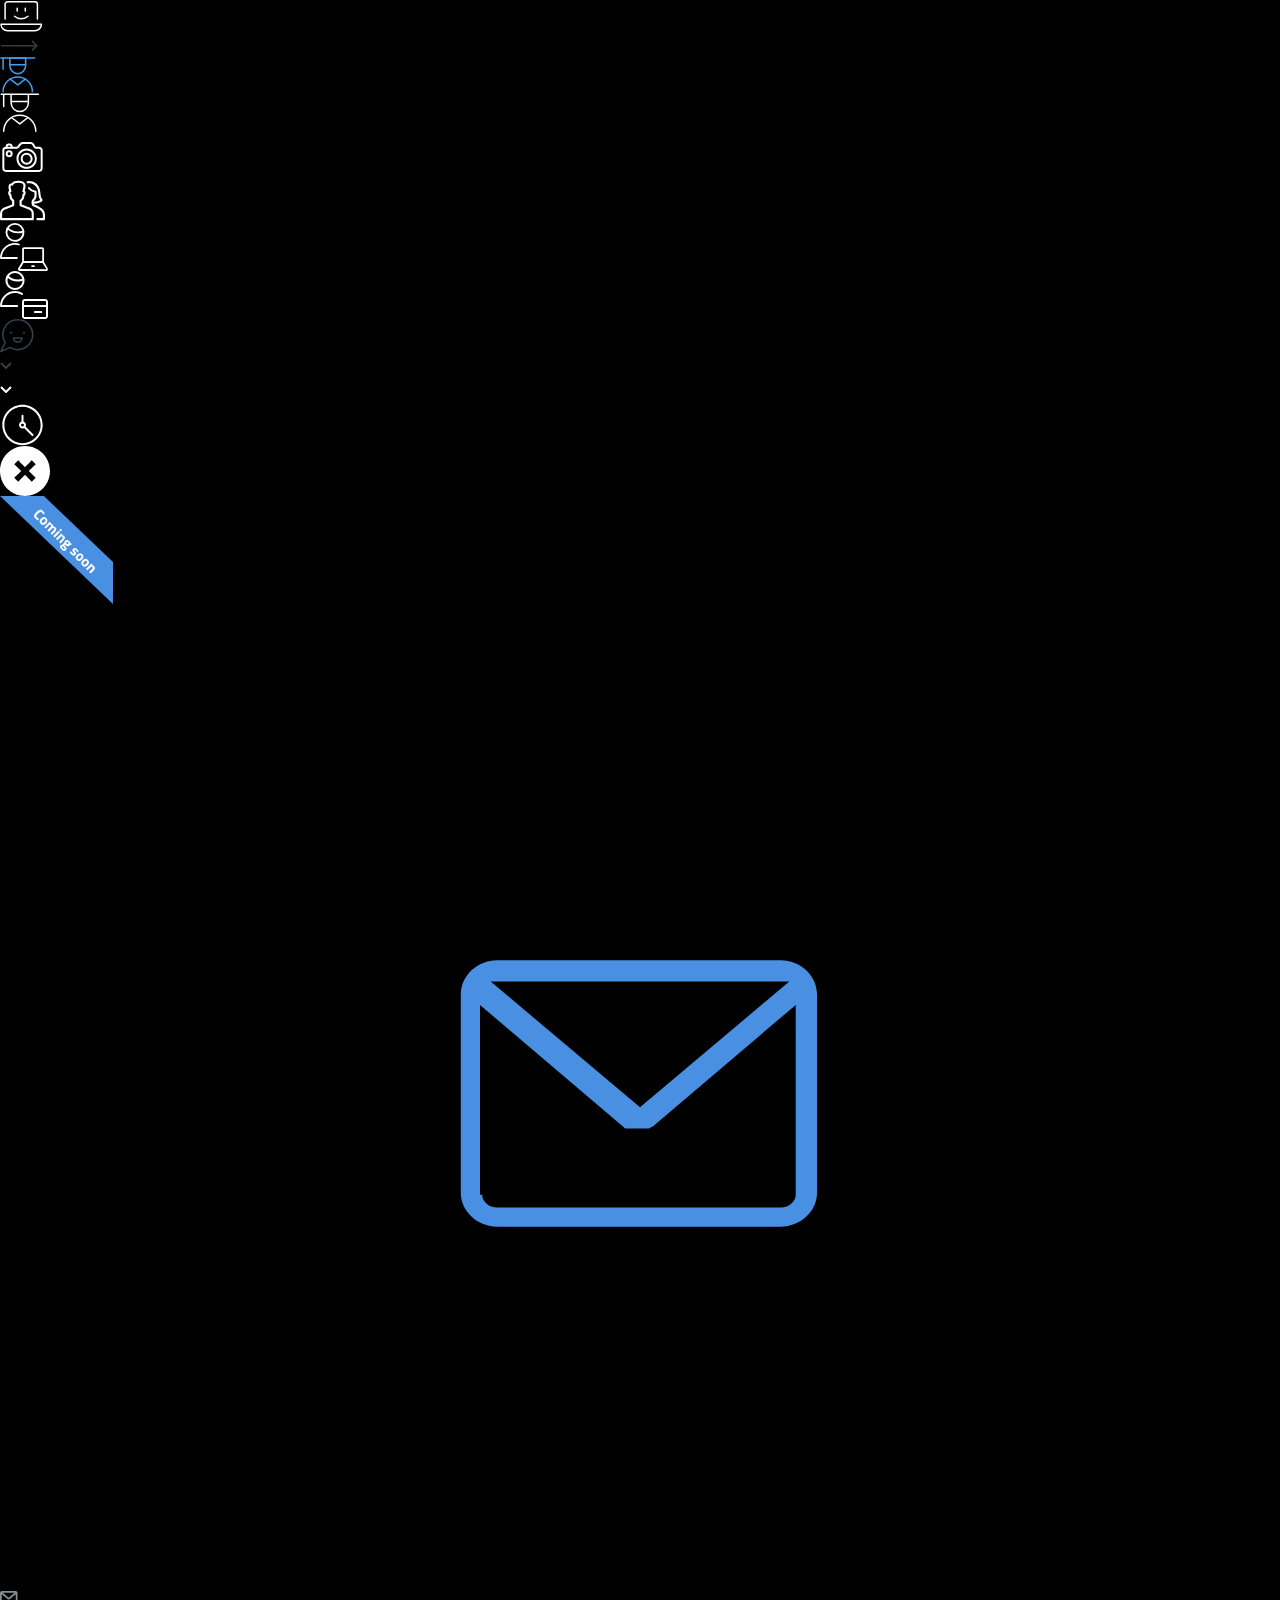
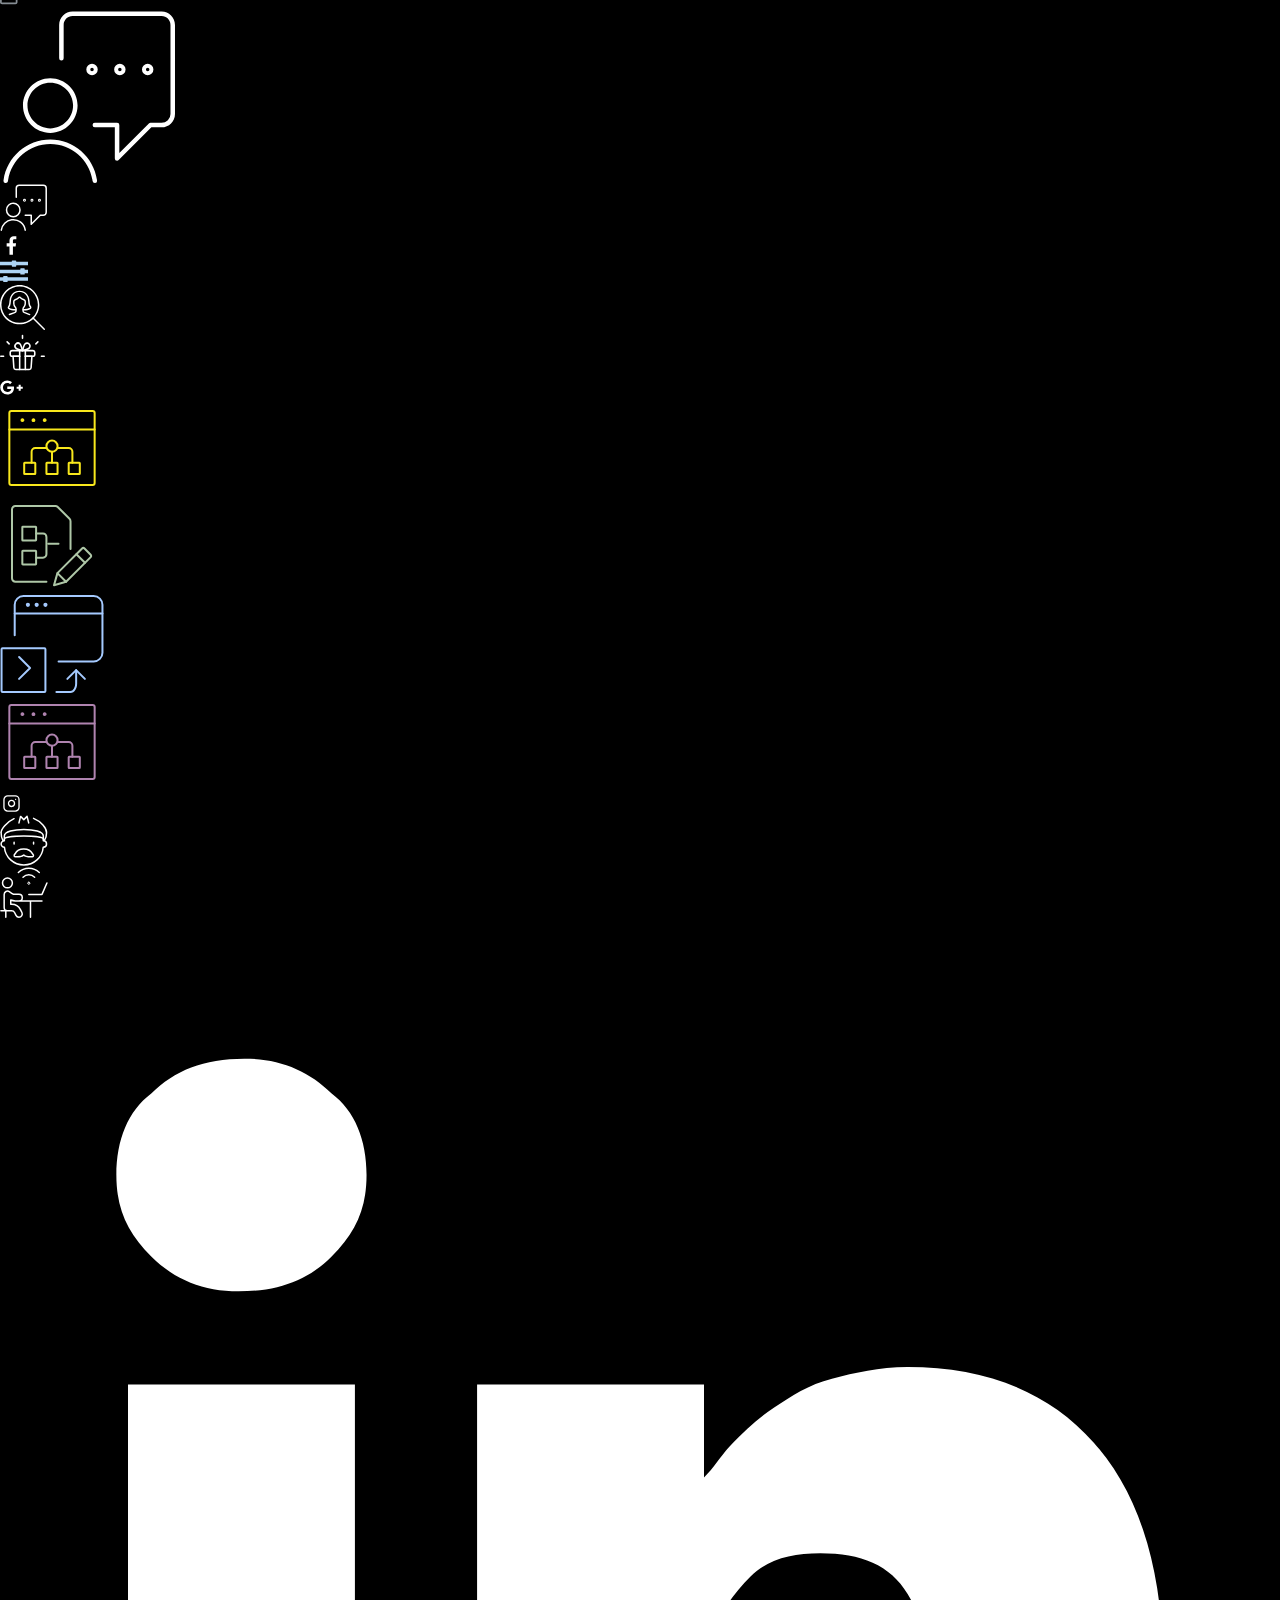
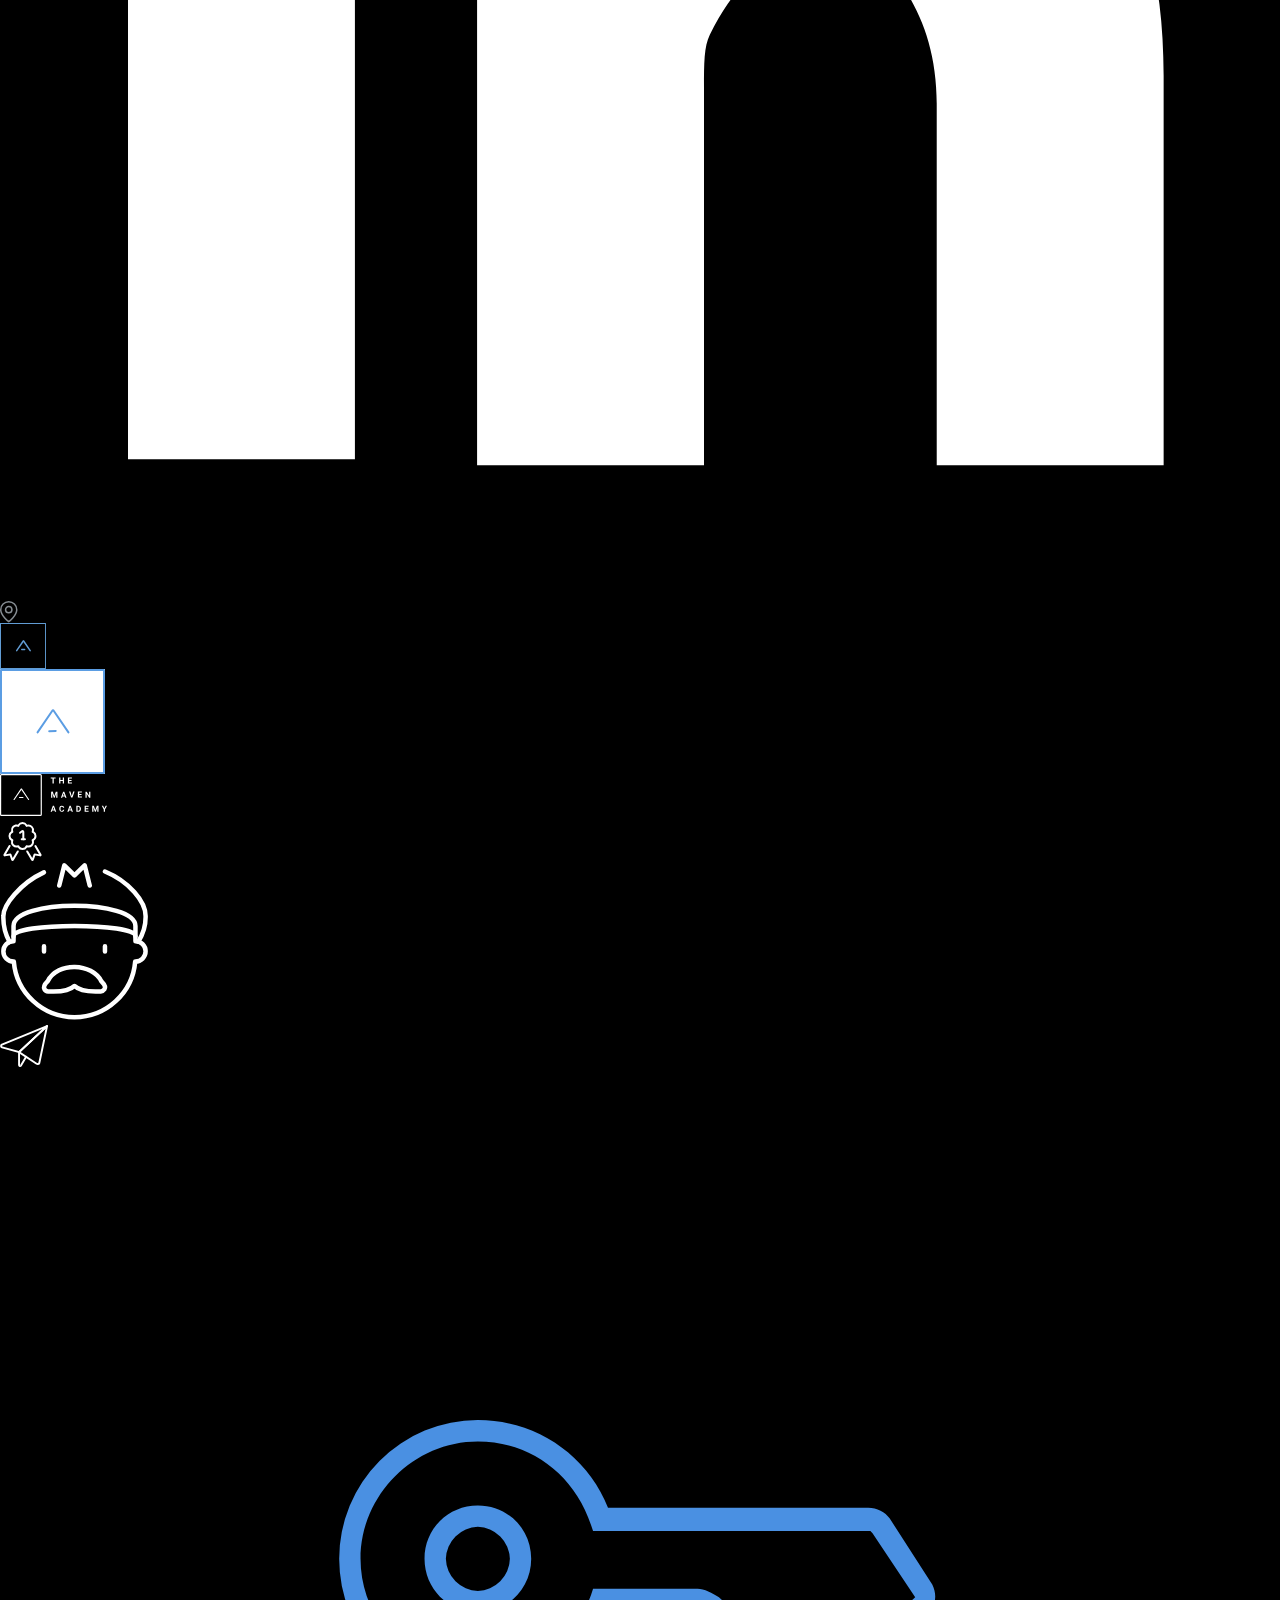
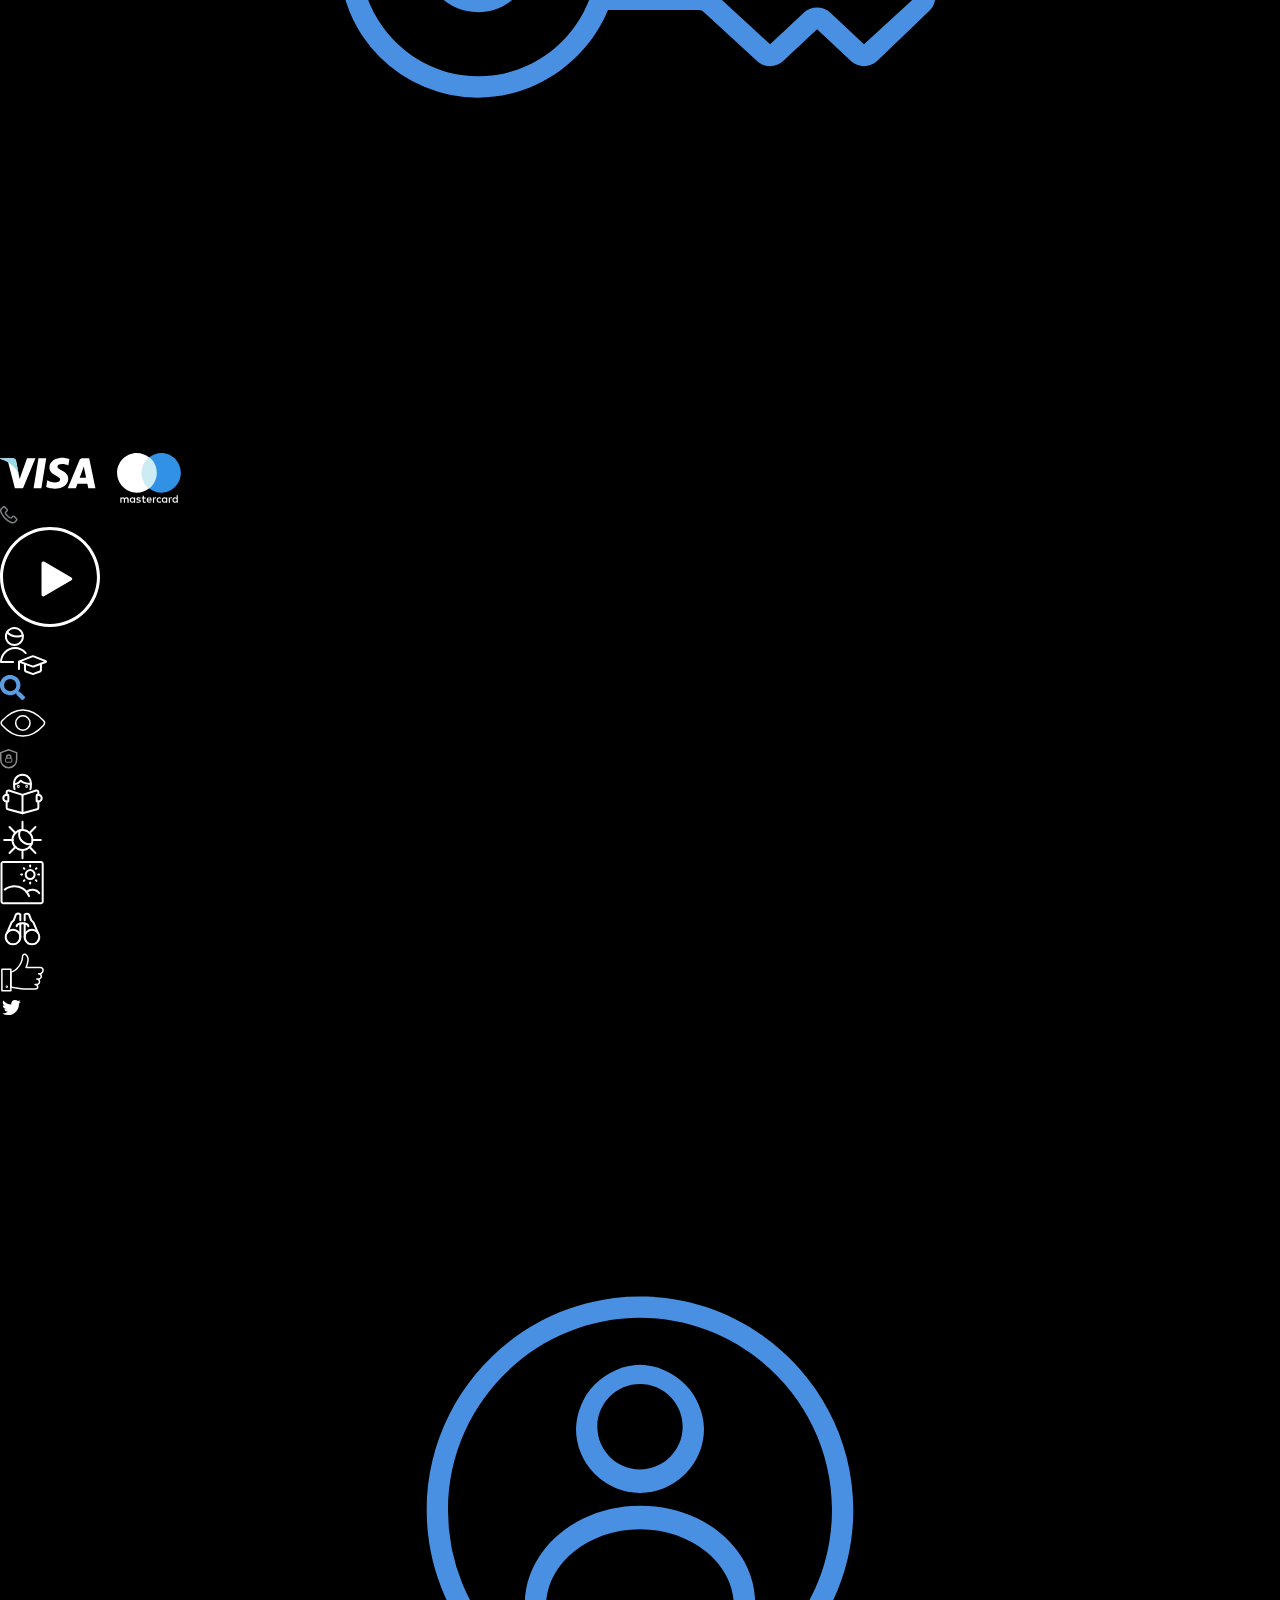
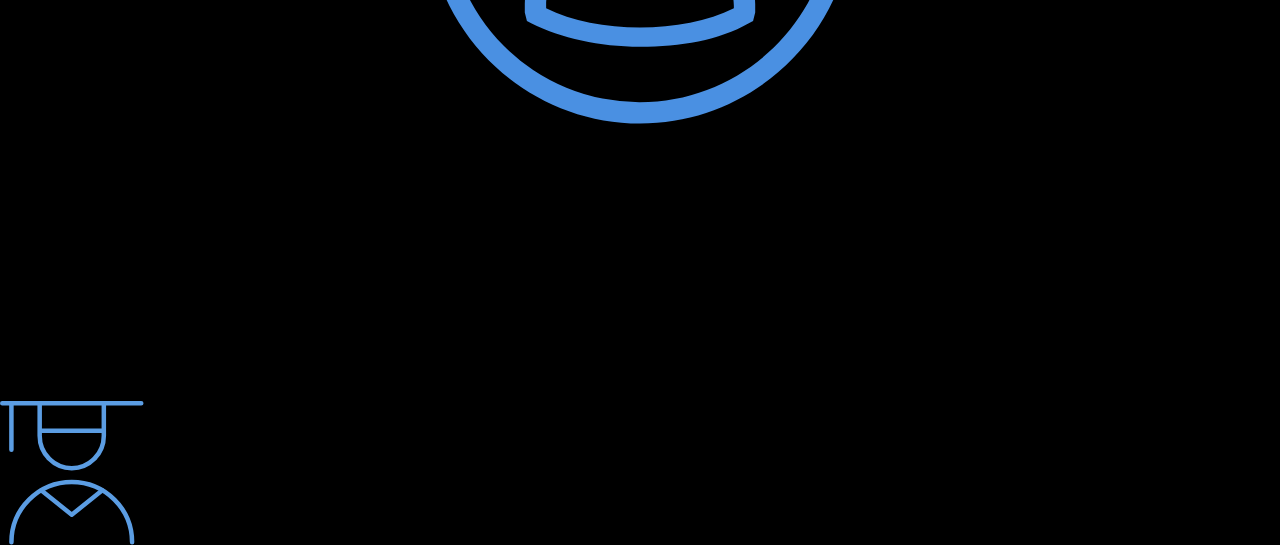
<file: assets/index2.html>
<!DOCTYPE html>
<html lang="en">
<head>
  <meta charset="UTF-8">
  <meta name="viewport" content="width=device-width, initial-scale=1.0 shrink-to-fit=no">
  <link rel="stylesheet" href="https://stackpath.bootstrapcdn.com/bootstrap/4.4.1/css/bootstrap.min.css" integrity="sha384-Vkoo8x4CGsO3+Hhxv8T/Q5PaXtkKtu6ug5TOeNV6gBiFeWPGFN9MuhOf23Q9Ifjh" crossorigin="anonymous">
  <title>Document</title>
</head>
<body style="background-color: black;">
  <div class="icon">
    <img src="images/app-summary-icon.svg" alt="">
  </div>
  <div class="icon">
    <img src="images/arrow-right.svg" alt="">
  </div>
  <div class="icon">
    <img src="images/bachler-icon-blue.svg" alt="">
  </div>
  <div class="icon">
    <img src="images/bachler-icon.svg" alt="">
  </div>
  <div class="icon">
    <img src="images/camera-icon.svg" alt="">
  </div>
  <div class="icon">
    <img src="images/candidates.svg" alt="">
  </div>
  <div class="icon">
    <img src="images/career-boosters.svg" alt="">
  </div>
  <div class="icon">
    <img src="images/career-changers.svg" alt="">
  </div>
  <div class="icon">
    <img src="images/chat.svg" alt="">
  </div>
  <div class="icon">
    <img src="images/chevron-down-blk.svg" alt="">
  </div>
  <div class="icon">
    <img src="images/chevron-down.svg" alt="">
  </div>
  <div class="icon">
    <img src="images/clock-icon.svg" alt="">
  </div>
  <div class="icon">
    <img src="images/close-icon.svg" alt="">
  </div>
  <div class="icon">
    <img src="images/comming-soon.svg" alt="">
  </div>
  <div class="icon">
    <img src="images/email-icon-blue.svg" alt="">
  </div>
  <div class="icon">
    <img src="images/email-icon.svg" alt="">
  </div>
  <div class="icon">
    <img src="images/exper-review-l.svg" alt="">
  </div>
  <div class="icon">
    <img src="images/expert-review.svg" alt="">
  </div>
  <div class="icon">
    <img src="images/facebook.svg" alt="">
  </div>
  <div class="icon">
    <img src="images/filter.svg" alt="">
  </div>
  <div class="icon">
    <img src="images/find-intership.svg" alt="">
  </div>
  <div class="icon">
    <img src="images/gift-icon.svg" alt="">
  </div>
  <div class="icon">
    <img src="images/googleplus.svg" alt="">
  </div>
  <div class="icon">
    <img src="images/icon-code-editor.svg" alt="">
  </div>
  <div class="icon">
    <img src="images/icon-dev-console.svg" alt="">
  </div>
  <div class="icon">
    <img src="images/icon-intro.svg" alt="">
  </div>
  <div class="icon">
    <img src="images/icon-manual.svg" alt="">
  </div>
  <div class="icon">
    <img src="images/instagram.svg" alt="">
  </div>
  <div class="icon">
    <img src="images/intern-programme.svg" alt="">
  </div>
  <div class="icon">
    <img src="images/learn-creating.svg" alt="">
  </div>
  <div class="icon">
    <img src="images/linked.svg" alt="">
  </div>
  <div class="icon">
    <img src="images/location-icon.svg" alt="">
  </div>
  <div class="icon">
    <img src="images/logo.svg" alt="">
  </div>
  <div class="icon">
    <img src="images/logo_big.svg" alt="">
  </div>
  <div class="icon">
    <img src="images/maven_academy.svg" alt="">
  </div>
  <div class="icon">
    <img src="images/medal-icon.svg" alt="">
  </div>
  <div class="icon">
    <img src="images/mentor-l.svg" alt="">
  </div>
  <div class="icon">
    <img src="images/paper-plane.svg" alt="">
  </div>
  <div class="icon">
    <img src="images/password-icon.svg" alt="">
  </div>
  <div class="icon">
    <img src="images/payment-logo.svg" alt="">
  </div>
  <div class="icon">
    <img src="images/phone-icon.svg" alt="">
  </div>
  <div class="icon">
    <img src="images/play-icon.svg" alt="">
  </div>
  <div class="icon">
    <img src="images/recent-graduates.svg" alt="">
  </div>
  <div class="icon">
    <img src="images/search-icon.svg" alt="">
  </div>
  <div class="icon">
    <img src="images/search.svg" alt="">
  </div>
  <div class="icon">
    <img src="images/security-icon.svg" alt="">
  </div>
  <div class="icon">
    <img src="images/study-icon.svg" alt="">
  </div>
  <div class="icon">
    <img src="images/sun-icon.svg" alt="">
  </div>
  <div class="icon">
    <img src="images/sunrise-icon.svg" alt="">
  </div>
  <div class="icon">
    <img src="images/telescope-icon.svg" alt="">
  </div>
  <div class="icon">
    <img src="images/thumsUp.svg" alt="">
  </div>
  <div class="icon">
    <img src="images/twitter.svg" alt="">
  </div>
  <div class="icon">
    <img src="images/user-icon.svg" alt="">
  </div>
  <div class="icon">
    <img src="images/wle-icon.svg" alt="">
  </div>
</body>
</html>
</file>
